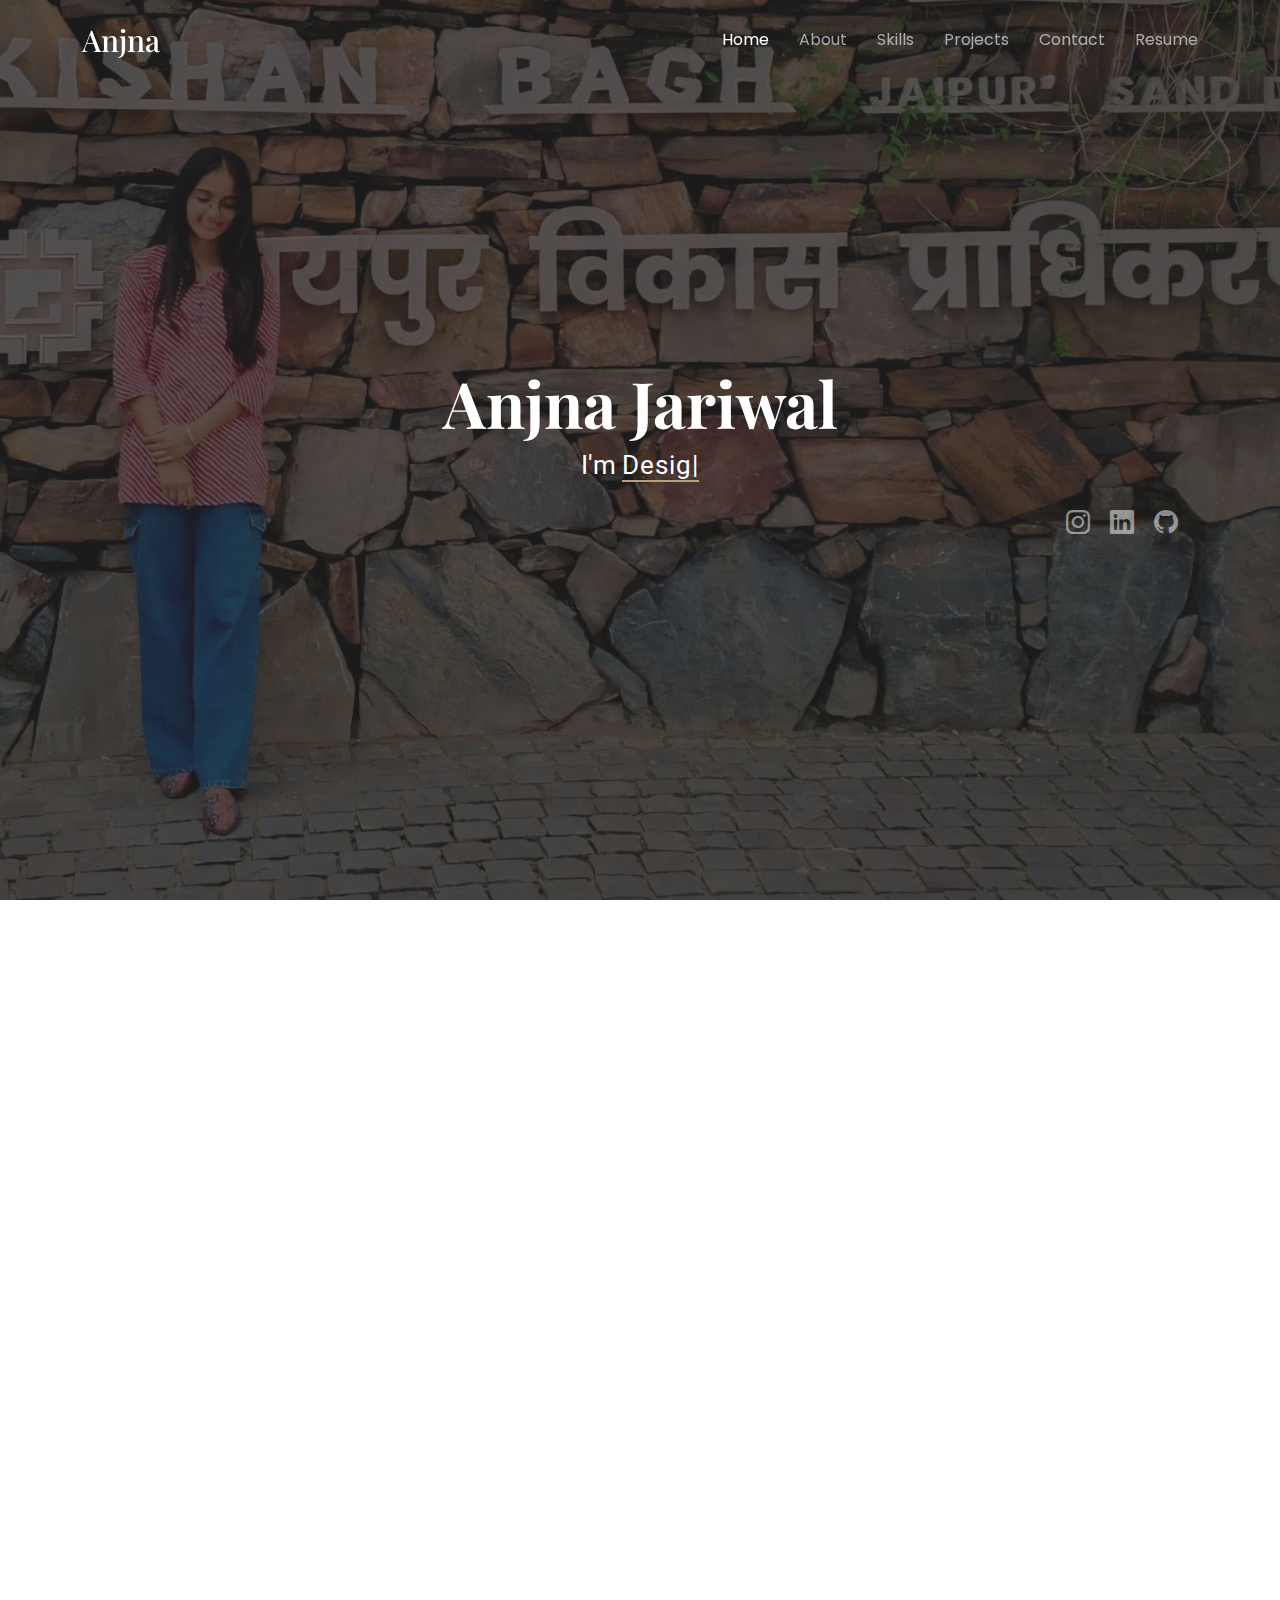
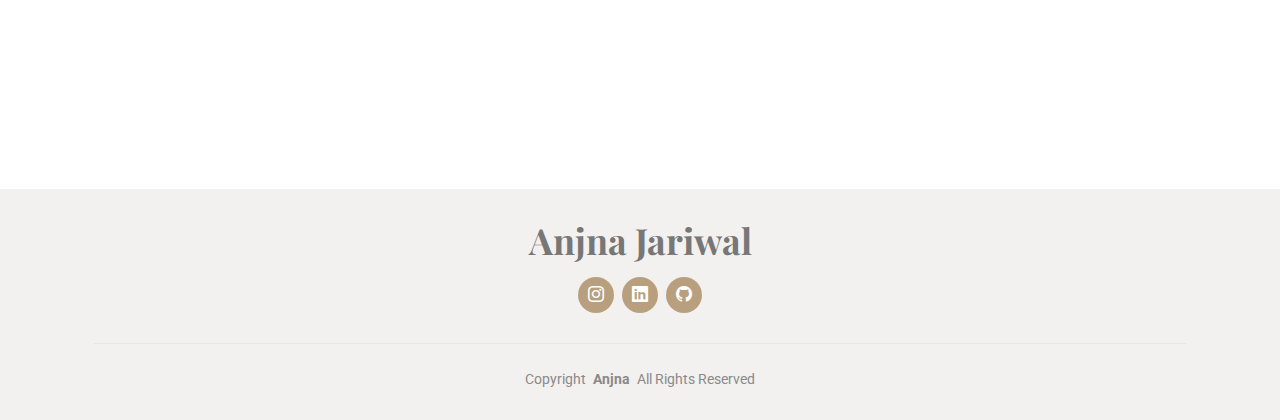
<file: index.html>
<!DOCTYPE html>
<html lang="en">

  <head>
    <meta charset="utf-8">
    <meta content="width=device-width, initial-scale=1.0" name="viewport">
    <title>Portfolio - Anjna</title>
    <meta name="description" content>
    <meta name="keywords" content>

    <!-- Favicons -->
    <link href="assets/img/logo.jpg" rel="icon">
    <link href="assets/img/logo.jpg" rel="apple-touch-icon">

    <!-- Fonts -->
    <link href="https://fonts.googleapis.com" rel="preconnect">
    <link href="https://fonts.gstatic.com" rel="preconnect" crossorigin>
    <link
      href="https://fonts.googleapis.com/css2?family=Roboto:ital,wght@0,100;0,300;0,400;0,500;0,700;0,900;1,100;1,300;1,400;1,500;1,700;1,900&family=Poppins:ital,wght@0,100;0,200;0,300;0,400;0,500;0,600;0,700;0,800;0,900;1,100;1,200;1,300;1,400;1,500;1,600;1,700;1,800;1,900&family=Playfair+Display:ital,wght@0,400;0,500;0,600;0,700;0,800;0,900;1,400;1,500;1,600;1,700;1,800;1,900&display=swap"
      rel="stylesheet">

    <!-- Vendor CSS Files -->
    <link href="assets/vendor/bootstrap/css/bootstrap.min.css" rel="stylesheet">
    <link href="assets/vendor/bootstrap-icons/bootstrap-icons.css"
      rel="stylesheet">
    <link href="assets/vendor/aos/aos.css" rel="stylesheet">
    <link href="assets/vendor/swiper/swiper-bundle.min.css" rel="stylesheet">
    <link href="assets/vendor/glightbox/css/glightbox.min.css" rel="stylesheet">

    <link rel="stylesheet"
      href="https://cdnjs.cloudflare.com/ajax/libs/font-awesome/6.0.0-beta3/css/all.min.css">

    <!-- Main CSS File -->
    <link href="assets/css/main.css" rel="stylesheet">

    <style>
.portfolio-cards {
  display: flex;
  flex-wrap: wrap;
  gap: 20px;
  justify-content: center;
}

.card {
  position: relative;
  width: 300px;
  height: 200px;
  overflow: hidden;
  border-radius: 10px;
  perspective: 1000px;
}

/* Card Inner Container */
.card-inner {
  position: absolute;
  width: 100%;
  height: 100%;
  transition: transform 0.6s, box-shadow 0.6s;
  transform-style: preserve-3d;
}

/* Flip with 3D Perspective */
.card:hover .card-inner {
  transform: rotateY(180deg);
}

/* Card Image */
.card img {
  width: 100%;
  height: 100%;
  object-fit: cover;
  transition: opacity 0.3s;
}

/* Card Content */
.card-content {
  position: absolute;
  top: 0;
  left: 0;
  right: 0;
  bottom: 0;
  padding: 15px;
  background: rgba(255, 255, 255, 0.9);
  display: flex;
  flex-direction: column;
  justify-content: center;
  align-items: center;
  transition: opacity 0.3s, transform 0.3s;
  z-index: 1;
  transform: translateY(0);
}

/* Overlay Effect */
.card-overlay {
  position: absolute;
  top: 0;
  left: 0;
  right: 0;
  bottom: 0;
  background: rgba(0, 0, 0, 0.6);
  color: #fff;
  display: flex;
  flex-direction: column;
  justify-content: center;
  align-items: center;
  opacity: 0;
  transition: opacity 0.3s, transform 0.3s;
  padding: 20px;
  text-align: center;
  transform: scale(0.9);
}

/* Hover Effects */
.card:hover .card-content {
  opacity: 0;
  transform: translateY(-20px);
}

.card:hover .card-overlay {
  opacity: 1;
  transform: scale(1);
}

/* Card Expand Effect */
.card-inner {
  transition: transform 0.6s, box-shadow 0.6s;
}

.card:hover .card-inner {
  transform: scale(1.05);
}

/* Animated Border on Hover */
.card {
  border: 2px solid transparent;
  transition: border-color 0.3s;
}

.card:hover {
  border-color: #3498db;
}

/* Overlay with Icon Animation */
.card-overlay {
  background: linear-gradient(45deg, rgba(0, 0, 0, 0.4), rgba(0, 0, 0, 0.7));
}

.card-overlay i {
  font-size: 2rem;
  margin-bottom: 10px;
  transition: transform 0.3s;
}

.card-overlay i:hover {
  transform: rotate(360deg);
}
.portfolio-content {
  position: relative;
}

.portfolio-img img {
  width: 100%;
  display: block;
}

.portfolio-name {
  text-align: center;
  padding: 10px;
  background-color: #f8f9fa; /* Adjust background color as needed */
  transition: opacity 0.3s ease;
}

.portfolio-content:hover .portfolio-name {
  opacity: 0;
}

.portfolio-info {
  padding: 10px;
  background-color: #ffffff; /* Adjust background color as needed */
}

#hero .container {
  text-align: center;
  /* margin-top: 50px; */
}

#hero .social-links {
  display: flex;
  justify-content: flex-end;
  text-align: center;
}
#hero {
  background: url('assets/img/bg-main4.jpg') no-repeat center center;
  background-size: cover;
  height: 100vh;
  display: flex;
  align-items: center;
}

/* Media query for mobile devices */
@media (max-width: 768px) {
  #hero {
    background: url('assets/img/bg-main6.jpg') no-repeat center center;
    background-size: cover;
    height: auto; /* Adjust height on mobile */
    background-attachment: scroll; /* Avoid fixed background on mobile */
  }

  #hero .container {
    padding: 20px;
    /* margin-top: 200px; */
  }
}


    </style>
  </head>

  <body class="index-page">

    <header id="header" class="header d-flex align-items-center fixed-top">
      <div
        class="container-fluid container-xl position-relative d-flex align-items-center justify-content-between">

        <a href="index.html" class="logo d-flex align-items-center">
          <!-- Uncomment the line below if you also wish to use an image logo -->
          <!-- <img src="assets/img/logo.png" alt=""> -->
          <h1 class="sitename">Anjna</h1>
        </a>

        <nav id="navmenu" class="navmenu">
          <ul>
            <li><a href="#hero" class="active">Home</a></li>
            <li><a href="#about">About</a></li>
            <li><a href="#services">Skills</a></li>
            <li><a href="#portfolio">Projects</a></li>
            <!-- <li class="dropdown"><a href="#"><span>Dropdown</span> <i class="bi bi-chevron-down toggle-dropdown"></i></a>
            <ul>
              <li><a href="#">Dropdown 1</a></li>
              <li class="dropdown"><a href="#"><span>Deep Dropdown</span> <i class="bi bi-chevron-down toggle-dropdown"></i></a>
                <ul>
                  <li><a href="#">Deep Dropdown 1</a></li>
                  <li><a href="#">Deep Dropdown 2</a></li>
                  <li><a href="#">Deep Dropdown 3</a></li>
                  <li><a href="#">Deep Dropdown 4</a></li>
                  <li><a href="#">Deep Dropdown 5</a></li>
                </ul>
              </li>
              <li><a href="#">Dropdown 2</a></li>
              <li><a href="#">Dropdown 3</a></li>
              <li><a href="#">Dropdown 4</a></li>
            </ul>
          </li> -->
            <li><a href="#contact">Contact</a></li>
            <li><a href="resume.html">Resume</a></li>
          </ul>
          <i class="mobile-nav-toggle d-xl-none bi bi-list"></i>
        </nav>

      </div>
    </header>

    <main class="main">

      <!-- Hero Section -->
      <section id="hero" class="hero section dark-background">
        <!-- <img src="assets/img/bg-main4.jpg" alt="Background Image" class="hero-bg"> -->
      
        <div class="container" data-aos="fade-up" data-aos-delay="100">
          <h2>Anjna Jariwal<br></h2>
          <p>I'm <span class="typed" data-typed-items="Designer, Developer">Decoder</span></p>
          <div class="social-links">
            <a href="https://www.instagram.com/anjnajariwal/"><i class="bi bi-instagram"></i></a>
            <a href="https://www.linkedin.com/in/anjna-jariwal-a82478226/"><i class="bi bi-linkedin"></i></a>
            <a href="https://github.com/Anjna02"><i class="bi bi-github"></i></a>
          </div>
        </div>
      </section>
      
      

      <!-- About Section -->
      <section id="about" class="about section">

        <!-- Section Title -->
        <div class="container section-title" data-aos="fade-up">
          <h2>About</h2>

        </div><!-- End Section Title -->

        <div class="container" data-aos="fade-up" data-aos-delay="100">

          <div class="row gy-4 justify-content-between">
            <div class="col-lg-4 profile-img align-self-start">
              <img src="assets/img/profile-main.jpg" class="img-fluid" alt>
            </div>
            <div class="col-lg-7 content">
              <h3>I'm proficient in Java, C++, React.js, PHP & SQL
              </h3>
              <br>
              <h4>
                Eager to contribute my skills and learn from experienced
                professionals in the field. Let's connect and explore
                opportunities to collaborate and grow together.
              </h4>
              <br>
              <h5>“In the World of Technology, Continuous Learning is the Key to
                Unlocking New Possibilities.”</h5>
            </div>
          </div>

        </div>

      </section><!-- /About Section -->

      <!-- Services Section -->
      <section id="services" class="services section">

        <!-- Section Title -->
        <div class="container section-title" data-aos="fade-up">
          <h2>Skills</h2>
          <p>Development Toolkit</p>
        </div><!-- End Section Title -->

        <div class="container">

          <div class="row gy-4">

            <div
              class="col-lg-4 col-md-6 service-item d-flex align-items-center"
              data-aos="fade-up" data-aos-delay="100">
              <div class="icon flex-shrink-0">
                <i class="fab fa-java"></i>
              </div>
              <div>
                <h4 class="title">Java</h4>
              </div>
            </div>
            <!-- End Service Item -->

            <div
              class="col-lg-4 col-md-6 service-item d-flex align-items-center"
              data-aos="fade-up" data-aos-delay="200">
              <div class="icon flex-shrink-0">
                <i class="fab fa-cuttlefish"></i> <!-- Represents C++ -->
              </div>
              <div>
                <h4 class="title">C++</h4>
              </div>
            </div>
            <!-- End Service Item -->

            <div
              class="col-lg-4 col-md-6 service-item d-flex align-items-center"
              data-aos="fade-up" data-aos-delay="300">
              <div class="icon flex-shrink-0">
                <i class="fab fa-js"></i>
              </div>
              <div>
                <h4 class="title">JavaScript</h4>
              </div>
            </div>
            <!-- End Service Item -->

            <div
              class="col-lg-4 col-md-6 service-item d-flex align-items-center"
              data-aos="fade-up" data-aos-delay="400">
              <div class="icon flex-shrink-0">
                <i class="fab fa-php"></i>
              </div>
              <div>
                <h4 class="title">PHP</h4>
              </div>
            </div>
            <!-- End Service Item -->

            <div
              class="col-lg-4 col-md-6 service-item d-flex align-items-center"
              data-aos="fade-up" data-aos-delay="500">
              <div class="icon flex-shrink-0">
                <i class="fas fa-database"></i>
              </div>
              <div>
                <h4 class="title">SQL</h4>
              </div>
            </div>

            <div
              class="col-lg-4 col-md-6 service-item d-flex align-items-center"
              data-aos="fade-up" data-aos-delay="500">
              <div class="icon flex-shrink-0">
                <i class="fab fa-react"></i>
              </div>
              <div>
                <h4 class="title">React Js</h4>
              </div>
            </div>

          </div>

        </section><!-- /Services Section -->

        <section id="portfolio" class="portfolio section">

          <!-- Section Title -->
          <div class="container section-title" data-aos="fade-up">
            <h2>Portfolio</h2>
            <p>Projects that Strengthened My Expertise in Modern
              Technologies</p>
          </div><!-- End Section Title -->

          <div class="container">

            <div class="isotope-layout" data-default-filter="*"
              data-layout="masonry" data-sort="original-order">

              <div class="row gy-4 isotope-container" data-aos="fade-up"
                data-aos-delay="200">

                <div
                  class="col-lg-4 col-md-6 portfolio-item isotope-item filter-product">
                  <div class="portfolio-content h-100">
                    <div class="portfolio-img">
                      <img src="assets/img/elms.png" class="img-fluid" alt>
                    </div>
                    <div class="portfolio-name">
                      <h4>Employee Management System</h4>
                    </div>
                    <div class="portfolio-info">
                      <p>A PHP-based application for managing employee records,
                        tracking leave, and evaluating performance.</p>
                      <a href="assets/img/elms.png" title="ELMS"
                        data-gallery="portfolio-gallery-product"
                        class="glightbox preview-link"><i
                          class="bi bi-zoom-in"></i></a>
                      <!-- <a href="portfolio-details.html" title="More Details" class="details-link"><i class="bi bi-link-45deg"></i></a> -->
                    </div>
                  </div>
                </div><!-- End Portfolio Item -->

                <div
                  class="col-lg-4 col-md-6 portfolio-item isotope-item filter-branding">
                  <div class="portfolio-content h-100">
                    <div class="portfolio-img">
                      <img src="assets/img/cgbook.png" class="img-fluid" alt>
                    </div>
                    <div class="portfolio-name">
                      <h4>CGBook</h4>
                    </div>
                    <div class="portfolio-info">
                      <p>A social media web application, allowing users to
                        create profiles, share posts, and connect with
                        friends.</p>
                      <a href="assets/img/cgbook.png" title="CGBook"
                        data-gallery="portfolio-gallery-branding"
                        class="glightbox preview-link"><i
                          class="bi bi-zoom-in"></i></a>
                      <!-- <a href="portfolio-details.html" title="More Details" class="details-link"><i class="bi bi-link-45deg"></i></a> -->
                    </div>
                  </div>
                </div><!-- End Portfolio Item -->

                <div
                  class="col-lg-4 col-md-6 portfolio-item isotope-item filter-books">
                  <div class="portfolio-content h-100">
                    <div class="portfolio-img">
                      <img src="assets/img/rns.png" class="img-fluid" alt>
                    </div>
                    <div class="portfolio-name">
                      <h4>Reservation Nexus System</h4>
                    </div>
                    <div class="portfolio-info">
                      <p>A platform for booking services like hotels and events.
                        Users can browse options, make reservations.</p>
                      <a href="assets/img/rns.png"
                        title="Reservation Nexus System"
                        data-gallery="portfolio-gallery-book"
                        class="glightbox preview-link"><i
                          class="bi bi-zoom-in"></i></a>
                      <!-- <a href="portfolio-details.html" title="More Details" class="details-link"><i class="bi bi-link-45deg"></i></a> -->
                    </div>
                  </div>
                </div><!-- End Portfolio Item -->

              </div><!-- End Portfolio Container -->

            </div>

          </div>

        </section><!-- /Portfolio Section -->

        <!-- Contact Section -->
        <section id="contact" class="contact section">

          <!-- Section Title -->
          <div class="container section-title" data-aos="fade-up">
            <h2>Contact</h2>
            <p>Let's Connect & Learn More</p>
          </div><!-- End Section Title -->

          <div class="container" data-aos="fade-up" data-aos-delay="100">

            <div class="info-wrap" data-aos="fade-up" data-aos-delay="200">
              <div class="row gy-5">

                <div class="col-lg-4">
                  <div class="info-item d-flex align-items-center">
                    <i class="bi bi-geo-alt flex-shrink-0"></i>
                    <div>
                      <h3>Address</h3>
                      <p>68/83, Sector 6, Pratap Nagar, Jaipur</p>
                    </div>
                  </div>
                </div><!-- End Info Item -->

                <div class="col-lg-4">
                  <div class="info-item d-flex align-items-center">
                    <i class="bi bi-telephone flex-shrink-0"></i>
                    <div>
                      <h3>Call<br></h3>
                      <p>+91 86908 77005</p>
                    </div>
                  </div>
                </div><!-- End Info Item -->

                <div class="col-lg-4">
                  <div class="info-item d-flex align-items-center">
                    <i class="bi bi-envelope flex-shrink-0"></i>
                    <div>
                      <h3>Email</h3>
                      <p>anjnajariwal02@gmail.com</p>
                    </div>
                  </div>
                </div><!-- End Info Item -->

              </div>
            </div>

            <form action="https://postmail.invotes.com/send" method="post"
              id="email_form"
              style="max-width: 600px; margin: 40px auto; padding: 30px; border-radius: 10px; background-color: #ffffff; box-shadow: 0 8px 20px rgba(0, 0, 0, 0.1); font-family: Arial, sans-serif;">
              <h2
                style="text-align: center; color: #333; margin-bottom: 25px; font-size: 24px; font-weight: bold; letter-spacing: 1px;">
                Get in Touch</h2>

              <input type="text" name="subject" placeholder="Name"
                style="width: 100%; padding: 15px; margin-bottom: 20px; border: 1px solid #ddd; border-radius: 6px; font-size: 16px; box-shadow: inset 0 2px 4px rgba(0, 0, 0, 0.05); transition: border-color 0.3s;" />

              <textarea name="text" placeholder="Your Message"
                style="width: 100%; padding: 15px; margin-bottom: 20px; border: 1px solid #ddd; border-radius: 6px; font-size: 16px; box-shadow: inset 0 2px 4px rgba(0, 0, 0, 0.05); transition: border-color 0.3s; height: 120px;"></textarea>

              <input type="hidden" name="access_token"
                value="7n75nxg8oi1kp8pf3bsj1l99" />
              <input type="hidden" name="success_url"
                value=".?message=Email+Successfully+Sent%21&isError=0" />
              <input type="hidden" name="error_url"
                value=".?message=Email+could+not+be+sent.&isError=1" />

              <input type="text" name="reply_to" placeholder="Your Email"
                style="width: 100%; padding: 15px; margin-bottom: 20px; border: 1px solid #ddd; border-radius: 6px; font-size: 16px; box-shadow: inset 0 2px 4px rgba(0, 0, 0, 0.05); transition: border-color 0.3s;" />

              <input type="text" name="extra_phone_number"
                placeholder="Phone Number"
                style="width: 100%; padding: 15px; margin-bottom: 20px; border: 1px solid #ddd; border-radius: 6px; font-size: 16px; box-shadow: inset 0 2px 4px rgba(0, 0, 0, 0.05); transition: border-color 0.3s;" />

              <input type="hidden" name="sms_format" value="true" />

              <input id="submit_form" type="submit" value="Send Message"
                style="width: 100%; padding: 15px; background-color: #C1AC8F; border: none; border-radius: 6px; color: white; font-size: 18px; font-weight: bold; cursor: pointer; transition: background-color 0.3s;" />

            </form>

            <script>
          var submitButton = document.getElementById("submit_form");
          var form = document.getElementById("email_form");
          form.addEventListener("submit", function (e) {
            setTimeout(function () {
              submitButton.value = "Sending...";
              submitButton.disabled = true;
            }, 1);
          });
        </script>

          </div>

        </section><!-- /Contact Section -->

      </main>

      <footer id="footer" class="footer light-background">
        <div class="container">
          <h3 class="sitename">Anjna Jariwal</h3>
          <div class="social-links d-flex justify-content-center">
            <a href="#"><i class="bi bi-instagram"></i></a>
            <a href="https://www.linkedin.com/in/anjna-jariwal-a82478226/"><i
                class="bi bi-linkedin"></i></a>
            <a href="https://github.com/Anjna02"><i
                class="bi bi-github"></i></a>
          </div>
          <div class="container">
            <div class="copyright">
              <span>Copyright</span> <strong
                class="px-1 sitename">Anjna</strong>
              <span>All Rights Reserved</span>
            </div>
          </div>
        </div>
      </footer>

      <!-- Scroll Top -->
      <a href="#" id="scroll-top"
        class="scroll-top d-flex align-items-center justify-content-center"><i
          class="bi bi-arrow-up-short"></i></a>

      <!-- Preloader -->
      <div id="preloader"></div>

      <!-- Vendor JS Files -->
      <script src="assets/vendor/bootstrap/js/bootstrap.bundle.min.js"></script>
      <script src="assets/vendor/php-email-form/validate.js"></script>
      <script src="assets/vendor/aos/aos.js"></script>
      <script src="assets/vendor/typed.js/typed.umd.js"></script>
      <script src="assets/vendor/swiper/swiper-bundle.min.js"></script>
      <script src="assets/vendor/glightbox/js/glightbox.min.js"></script>
      <script
        src="assets/vendor/imagesloaded/imagesloaded.pkgd.min.js"></script>
      <script src="assets/vendor/isotope-layout/isotope.pkgd.min.js"></script>

      <!-- Main JS File -->
      <script src="assets/js/main.js"></script>

    </body>

  </html>
</file>
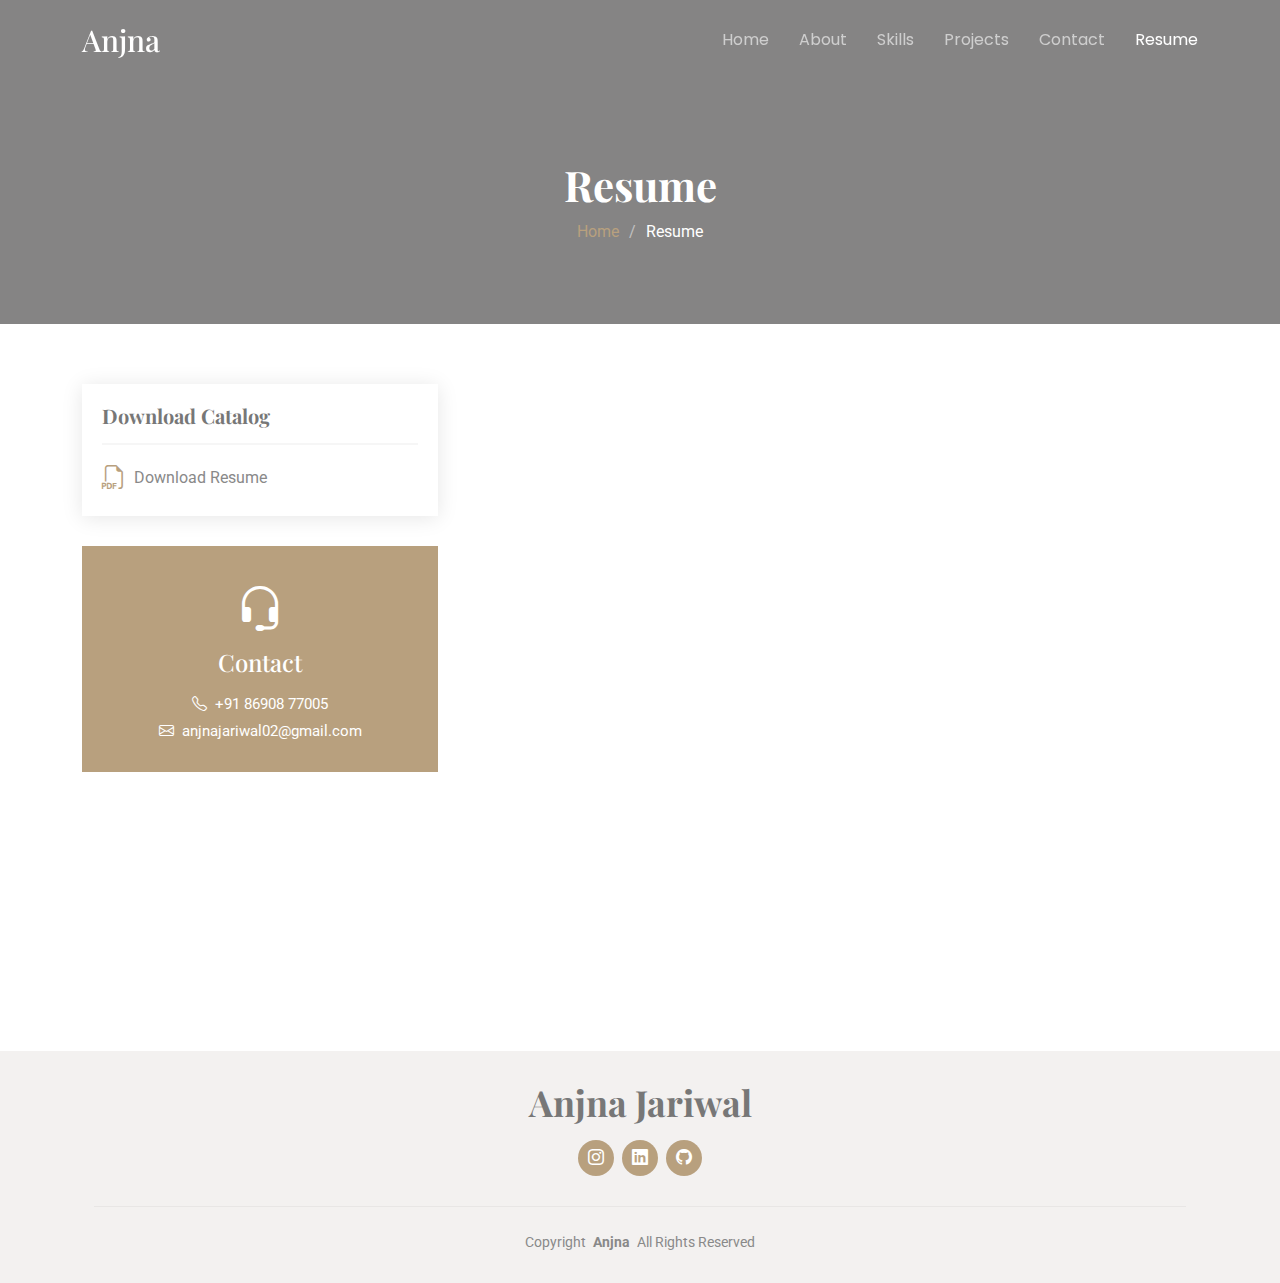
<file: resume.html>
<!DOCTYPE html>
<html lang="en">

<head>
  <meta charset="utf-8">
  <meta content="width=device-width, initial-scale=1.0" name="viewport">
  <title>Portfolio - Anjna</title>
  <meta name="description" content="">
  <meta name="keywords" content="">

  <!-- Favicons -->
  <link href="assets/img/logo.jpg" rel="icon">
    <link href="assets/img/logo.jpg" rel="apple-touch-icon">

  <!-- Fonts -->
  <link href="https://fonts.googleapis.com" rel="preconnect">
  <link href="https://fonts.gstatic.com" rel="preconnect" crossorigin>
  <link href="https://fonts.googleapis.com/css2?family=Roboto:ital,wght@0,100;0,300;0,400;0,500;0,700;0,900;1,100;1,300;1,400;1,500;1,700;1,900&family=Poppins:ital,wght@0,100;0,200;0,300;0,400;0,500;0,600;0,700;0,800;0,900;1,100;1,200;1,300;1,400;1,500;1,600;1,700;1,800;1,900&family=Playfair+Display:ital,wght@0,400;0,500;0,600;0,700;0,800;0,900;1,400;1,500;1,600;1,700;1,800;1,900&display=swap" rel="stylesheet">

  <!-- Vendor CSS Files -->
  <link href="assets/vendor/bootstrap/css/bootstrap.min.css" rel="stylesheet">
  <link href="assets/vendor/bootstrap-icons/bootstrap-icons.css" rel="stylesheet">
  <link href="assets/vendor/aos/aos.css" rel="stylesheet">
  <link href="assets/vendor/swiper/swiper-bundle.min.css" rel="stylesheet">
  <link href="assets/vendor/glightbox/css/glightbox.min.css" rel="stylesheet">

  <!-- Main CSS File -->
  <link href="assets/css/main.css" rel="stylesheet">

</head>

<body class="service-details-page">

  <header id="header" class="header d-flex align-items-center fixed-top">
    <div class="container-fluid container-xl position-relative d-flex align-items-center justify-content-between">

      <a href="index.html" class="logo d-flex align-items-center">
        <!-- Uncomment the line below if you also wish to use an image logo -->
        <!-- <img src="assets/img/logo.png" alt=""> -->
        <h1 class="sitename">Anjna</h1>
      </a>

      <nav id="navmenu" class="navmenu">
        <ul>
          <li><a href="index.html">Home</a></li>
          <li><a href="index.html#about">About</a></li>
          <li><a href="index.html#services">Skills</a></li>
          <li><a href="index.html#portfolio">Projects</a></li>
          <!-- <li class="dropdown"><a href="#"><span>Dropdown</span> <i class="bi bi-chevron-down toggle-dropdown"></i></a>
            <ul>
              <li><a href="#">Dropdown 1</a></li>
              <li class="dropdown"><a href="#"><span>Deep Dropdown</span> <i class="bi bi-chevron-down toggle-dropdown"></i></a>
                <ul>
                  <li><a href="#">Deep Dropdown 1</a></li>
                  <li><a href="#">Deep Dropdown 2</a></li>
                  <li><a href="#">Deep Dropdown 3</a></li>
                  <li><a href="#">Deep Dropdown 4</a></li>
                  <li><a href="#">Deep Dropdown 5</a></li>
                </ul>
              </li>
              <li><a href="#">Dropdown 2</a></li>
              <li><a href="#">Dropdown 3</a></li>
              <li><a href="#">Dropdown 4</a></li>
            </ul>
          </li> -->
          <li><a href="index.html#contact">Contact</a></li>
          <li><a href="#" class="active">Resume</a></li>
        </ul>
        <i class="mobile-nav-toggle d-xl-none bi bi-list"></i>
      </nav>

    </div>
  </header>

  <main class="main">

    <!-- Page Title -->
    <div class="page-title dark-background">
      <div class="container position-relative">
        <h1>Resume</h1>
        <!-- <p>Esse dolorum voluptatum ullam est sint nemo et est ipsa porro placeat quibusdam quia assumenda numquam molestias.</p> -->
        <nav class="breadcrumbs">
          <ol>
            <li><a href="index.html">Home</a></li>
            <li class="current">Resume</li>
          </ol>
        </nav>
      </div>
    </div><!-- End Page Title -->

    <!-- Service Details Section -->
    <section id="service-details" class="service-details section">

      <div class="container">
        <div class="row gy-5">
            <div class="col-lg-4" data-aos="fade-up" data-aos-delay="100">
                <div class="service-box">
                    <h4>Download Catalog</h4>
                    <div class="download-catalog">
                        <a href="Anjna_Jariwal.pdf" download><i class="bi bi-filetype-pdf"></i><span>Download Resume</span></a>
                        <!-- <a href="#"><i class="bi bi-file-earmark-word"></i><span>Catalog DOC</span></a> -->
                    </div>
                </div><!-- End Services List -->
    
                <div class="help-box d-flex flex-column justify-content-center align-items-center">
                    <i class="bi bi-headset help-icon"></i>
                    <h4>Contact</h4>
                    <p class="d-flex align-items-center mt-2 mb-0"><i class="bi bi-telephone me-2"></i> <span>+91 86908 77005</span></p>
                    <p class="d-flex align-items-center mt-1 mb-0"><i class="bi bi-envelope me-2"></i> <a href="mailto:anjnajariwal02@gmail.com">anjnajariwal02@gmail.com</a></p>
                </div>
            </div>
    
            <div class="col-lg-8 ps-lg-5" data-aos="fade-up" data-aos-delay="200">
                <!-- Here to show the PDF Paawan_Resume.pdf -->
                <iframe src="Anjna_Jariwal.pdf" style="width:100%; height:600px;" frameborder="0"></iframe>
            </div>
        </div>
    </div>
    

    </section><!-- /Service Details Section -->

  </main>

  <footer id="footer" class="footer light-background">
    <div class="container">
      <h3 class="sitename">Anjna Jariwal</h3>
      <div class="social-links d-flex justify-content-center">
        <a href="#"><i class="bi bi-instagram"></i></a>
        <a href="https://www.linkedin.com/in/anjna-jariwal-a82478226/"><i class="bi bi-linkedin"></i></a>
        <a href="https://github.com/Anjna02"><i class="bi bi-github"></i></a>
      </div>
      <div class="container">
        <div class="copyright">
          <span>Copyright</span> <strong class="px-1 sitename">Anjna</strong>
          <span>All Rights Reserved</span>
        </div>
      </div>
    </div>
  </footer>

  <!-- Scroll Top -->
  <a href="#" id="scroll-top" class="scroll-top d-flex align-items-center justify-content-center"><i class="bi bi-arrow-up-short"></i></a>

  <!-- Preloader -->
  <div id="preloader"></div>

  <!-- Vendor JS Files -->
  <script src="assets/vendor/bootstrap/js/bootstrap.bundle.min.js"></script>
  <script src="assets/vendor/php-email-form/validate.js"></script>
  <script src="assets/vendor/aos/aos.js"></script>
  <script src="assets/vendor/typed.js/typed.umd.js"></script>
  <script src="assets/vendor/swiper/swiper-bundle.min.js"></script>
  <script src="assets/vendor/glightbox/js/glightbox.min.js"></script>
  <script src="assets/vendor/imagesloaded/imagesloaded.pkgd.min.js"></script>
  <script src="assets/vendor/isotope-layout/isotope.pkgd.min.js"></script>

  <!-- Main JS File -->
  <script src="assets/js/main.js"></script>

</body>

</html>
</file>
<file: assets/css/main.css>
:root {
  --default-font: "Roboto",  system-ui, -apple-system, "Segoe UI", Roboto, "Helvetica Neue", Arial, "Noto Sans", "Liberation Sans", sans-serif, "Apple Color Emoji", "Segoe UI Emoji", "Segoe UI Symbol", "Noto Color Emoji";
  --heading-font: "Playfair Display",  sans-serif;
  --nav-font: "Poppins",  sans-serif;
}
:root { 
  --background-color: #ffffff; 
  --default-color: #898989;
  --heading-color: #777777; 
  --accent-color: #b8a07e;
  --surface-color: #ffffff;
  --contrast-color: #ffffff;
}

:root {
  --nav-color: rgba(255, 255, 255, 0.6); 
  --nav-hover-color: #ffffff; 
  --nav-mobile-background-color: #ffffff;
  --nav-dropdown-background-color: #ffffff;
  --nav-dropdown-color: #898989; 
  --nav-dropdown-hover-color: #b8a07e; 
}


.light-background {
  --background-color: #f3f1f0;
  --surface-color: #ffffff;
}

.dark-background {
  --background-color: #858484;
  --default-color: #ffffff;
  --heading-color: #ffffff;
  --surface-color: #9e9e9e;
  --contrast-color: #ffffff;
}

/* Smooth scroll */
:root {
  scroll-behavior: smooth;
}

/*--------------------------------------------------------------
# General Styling & Shared Classes
--------------------------------------------------------------*/
body {
  color: var(--default-color);
  background-color: var(--background-color);
  font-family: var(--default-font);
}

a {
  color: var(--accent-color);
  text-decoration: none;
  transition: 0.3s;
}

a:hover {
  color: color-mix(in srgb, var(--accent-color), transparent 25%);
  text-decoration: none;
}

h1,
h2,
h3,
h4,
h5,
h6 {
  color: var(--heading-color);
  font-family: var(--heading-font);
}

/* PHP Email Form Messages
------------------------------*/
.php-email-form .error-message {
  display: none;
  background: #df1529;
  color: #ffffff;
  text-align: left;
  padding: 15px;
  margin-bottom: 24px;
  font-weight: 600;
}

.php-email-form .sent-message {
  display: none;
  color: #ffffff;
  background: #059652;
  text-align: center;
  padding: 15px;
  margin-bottom: 24px;
  font-weight: 600;
}

.php-email-form .loading {
  display: none;
  background: var(--surface-color);
  text-align: center;
  padding: 15px;
  margin-bottom: 24px;
}

.php-email-form .loading:before {
  content: "";
  display: inline-block;
  border-radius: 50%;
  width: 24px;
  height: 24px;
  margin: 0 10px -6px 0;
  border: 3px solid var(--accent-color);
  border-top-color: var(--surface-color);
  animation: php-email-form-loading 1s linear infinite;
}

@keyframes php-email-form-loading {
  0% {
    transform: rotate(0deg);
  }

  100% {
    transform: rotate(360deg);
  }
}

/*--------------------------------------------------------------
# Global Header
--------------------------------------------------------------*/
.header {
  --background-color: rgba(0, 0, 0, 0);
  --default-color: #ffffff;
  --heading-color: #ffffff;
  color: var(--default-color);
  background-color: var(--background-color);
  padding: 10px 0;
  transition: all 0.5s;
  z-index: 997;
}

.header .logo {
  line-height: 1;
}

.header .logo img {
  max-height: 32px;
  margin-right: 8px;
}

.header .logo h1 {
  font-size: 30px;
  margin: 0;
  font-weight: 4700;
  color: var(--heading-color);
}

.scrolled .header {
  box-shadow: 0px 0 18px rgba(0, 0, 0, 0.1);
}

/* Global Header on Scroll
------------------------------*/
.scrolled .header {
  --background-color: rgba(82, 78, 68, 0.8);
}

/*--------------------------------------------------------------
# Navigation Menu
--------------------------------------------------------------*/
/* Navmenu - Desktop */
@media (min-width: 1200px) {
  .navmenu {
    padding: 0;
  }

  .navmenu ul {
    margin: 0;
    padding: 0;
    display: flex;
    list-style: none;
    align-items: center;
  }

  .navmenu li {
    position: relative;
  }

  .navmenu a,
  .navmenu a:focus {
    color: var(--nav-color);
    padding: 18px 15px;
    font-size: 16px;
    font-family: var(--nav-font);
    font-weight: 400;
    display: flex;
    align-items: center;
    justify-content: space-between;
    white-space: nowrap;
    transition: 0.3s;
  }

  .navmenu a i,
  .navmenu a:focus i {
    font-size: 12px;
    line-height: 0;
    margin-left: 5px;
    transition: 0.3s;
  }

  .navmenu li:last-child a {
    padding-right: 0;
  }

  .navmenu li:hover>a,
  .navmenu .active,
  .navmenu .active:focus {
    color: var(--nav-hover-color);
  }

  .navmenu .dropdown ul {
    margin: 0;
    padding: 10px 0;
    background: var(--nav-dropdown-background-color);
    display: block;
    position: absolute;
    visibility: hidden;
    left: 14px;
    top: 130%;
    opacity: 0;
    transition: 0.3s;
    border-radius: 4px;
    z-index: 99;
    box-shadow: 0px 0px 30px rgba(0, 0, 0, 0.1);
  }

  .navmenu .dropdown ul li {
    min-width: 200px;
  }

  .navmenu .dropdown ul a {
    padding: 10px 20px;
    font-size: 15px;
    text-transform: none;
    color: var(--nav-dropdown-color);
  }

  .navmenu .dropdown ul a i {
    font-size: 12px;
  }

  .navmenu .dropdown ul a:hover,
  .navmenu .dropdown ul .active:hover,
  .navmenu .dropdown ul li:hover>a {
    color: var(--nav-dropdown-hover-color);
  }

  .navmenu .dropdown:hover>ul {
    opacity: 1;
    top: 100%;
    visibility: visible;
  }

  .navmenu .dropdown .dropdown ul {
    top: 0;
    left: -90%;
    visibility: hidden;
  }

  .navmenu .dropdown .dropdown:hover>ul {
    opacity: 1;
    top: 0;
    left: -100%;
    visibility: visible;
  }
}

/* Navmenu - Mobile */
@media (max-width: 1199px) {
  .mobile-nav-toggle {
    color: var(--nav-color);
    font-size: 28px;
    line-height: 0;
    margin-right: 10px;
    cursor: pointer;
    transition: color 0.3s;
  }

  .navmenu {
    padding: 0;
    z-index: 9997;
  }

  .navmenu ul {
    display: none;
    list-style: none;
    position: absolute;
    inset: 60px 20px 20px 20px;
    padding: 10px 0;
    margin: 0;
    border-radius: 6px;
    background-color: var(--nav-mobile-background-color);
    overflow-y: auto;
    transition: 0.3s;
    z-index: 9998;
    box-shadow: 0px 0px 30px rgba(0, 0, 0, 0.1);
  }

  .navmenu a,
  .navmenu a:focus {
    color: var(--nav-dropdown-color);
    padding: 10px 20px;
    font-family: var(--nav-font);
    font-size: 17px;
    font-weight: 500;
    display: flex;
    align-items: center;
    justify-content: space-between;
    white-space: nowrap;
    transition: 0.3s;
  }

  .navmenu a i,
  .navmenu a:focus i {
    font-size: 12px;
    line-height: 0;
    margin-left: 5px;
    width: 30px;
    height: 30px;
    display: flex;
    align-items: center;
    justify-content: center;
    border-radius: 50%;
    transition: 0.3s;
    background-color: color-mix(in srgb, var(--accent-color), transparent 90%);
  }

  .navmenu a i:hover,
  .navmenu a:focus i:hover {
    background-color: var(--accent-color);
    color: var(--contrast-color);
  }

  .navmenu a:hover,
  .navmenu .active,
  .navmenu .active:focus {
    color: var(--nav-dropdown-hover-color);
  }

  .navmenu .active i,
  .navmenu .active:focus i {
    background-color: var(--accent-color);
    color: var(--contrast-color);
    transform: rotate(180deg);
  }

  .navmenu .dropdown ul {
    position: static;
    display: none;
    z-index: 99;
    padding: 10px 0;
    margin: 10px 20px;
    background-color: var(--nav-dropdown-background-color);
    border: 1px solid color-mix(in srgb, var(--default-color), transparent 90%);
    box-shadow: none;
    transition: all 0.5s ease-in-out;
  }

  .navmenu .dropdown ul ul {
    background-color: rgba(33, 37, 41, 0.1);
  }

  .navmenu .dropdown>.dropdown-active {
    display: block;
    background-color: rgba(33, 37, 41, 0.03);
  }

  .mobile-nav-active {
    overflow: hidden;
  }

  .mobile-nav-active .mobile-nav-toggle {
    color: #fff;
    position: absolute;
    font-size: 32px;
    top: 15px;
    right: 15px;
    margin-right: 0;
    z-index: 9999;
  }

  .mobile-nav-active .navmenu {
    position: fixed;
    overflow: hidden;
    inset: 0;
    background: rgba(33, 37, 41, 0.8);
    transition: 0.3s;
  }

  .mobile-nav-active .navmenu>ul {
    display: block;
  }
}

/*--------------------------------------------------------------
# Global Footer
--------------------------------------------------------------*/
.footer {
  color: var(--default-color);
  background-color: var(--background-color);
  font-size: 14px;
  text-align: center;
  padding: 30px 0;
  position: relative;
}

.footer h3 {
  font-size: 36px;
  font-weight: 700;
  position: relative;
  padding: 0;
  margin: 0 0 15px 0;
}

.footer p {
  font-size: 15;
  font-style: italic;
  padding: 0;
  margin: 0 0 30px 0;
}

.footer .social-links {
  margin: 0 0 30px 0;
}

.footer .social-links a {
  font-size: 16px;
  display: flex;
  align-items: center;
  justify-content: center;
  background: var(--accent-color);
  color: var(--contrast-color);
  line-height: 1;
  margin: 0 4px;
  border-radius: 50%;
  text-align: center;
  width: 36px;
  height: 36px;
  transition: 0.3s;
}

.footer .social-links a:hover {
  background: color-mix(in srgb, var(--accent-color), transparent 20%);
  text-decoration: none;
}

.footer .copyright {
  padding-top: 25px;
  border-top: 1px solid color-mix(in srgb, var(--default-color), transparent 90%);
}

.footer .credits {
  font-size: 13px;
  padding-top: 5px;
}

/*--------------------------------------------------------------
# Preloader
--------------------------------------------------------------*/
#preloader {
  position: fixed;
  inset: 0;
  z-index: 999999;
  overflow: hidden;
  background: var(--background-color);
  transition: all 0.6s ease-out;
}

#preloader:before {
  content: "";
  position: fixed;
  top: calc(50% - 30px);
  left: calc(50% - 30px);
  border: 6px solid #ffffff;
  border-color: var(--accent-color) transparent var(--accent-color) transparent;
  border-radius: 50%;
  width: 60px;
  height: 60px;
  animation: animate-preloader 1.5s linear infinite;
}

@keyframes animate-preloader {
  0% {
    transform: rotate(0deg);
  }

  100% {
    transform: rotate(360deg);
  }
}

/*--------------------------------------------------------------
# Scroll Top Button
--------------------------------------------------------------*/
.scroll-top {
  position: fixed;
  visibility: hidden;
  opacity: 0;
  right: 15px;
  bottom: 15px;
  z-index: 99999;
  background-color: var(--accent-color);
  width: 40px;
  height: 40px;
  border-radius: 4px;
  transition: all 0.4s;
}

.scroll-top i {
  font-size: 24px;
  color: var(--contrast-color);
  line-height: 0;
}

.scroll-top:hover {
  background-color: color-mix(in srgb, var(--accent-color), transparent 20%);
  color: var(--contrast-color);
}

.scroll-top.active {
  visibility: visible;
  opacity: 1;
}

/*--------------------------------------------------------------
# Disable aos animation delay on mobile devices
--------------------------------------------------------------*/
@media screen and (max-width: 768px) {
  [data-aos-delay] {
    transition-delay: 0 !important;
  }
}

/*--------------------------------------------------------------
# Global Page Titles & Breadcrumbs
--------------------------------------------------------------*/
.page-title {
  color: var(--default-color);
  background-color: var(--background-color);
  padding: 160px 0 80px 0;
  text-align: center;
  position: relative;
}

.page-title:before {
  content: "";
  background-color: color-mix(in srgb, var(--background-color), transparent 50%);
  position: absolute;
  inset: 0;
}

.page-title h1 {
  font-size: 42px;
  font-weight: 700;
  margin-bottom: 10px;
}

.page-title .breadcrumbs ol {
  display: flex;
  flex-wrap: wrap;
  list-style: none;
  justify-content: center;
  padding: 0;
  margin: 0;
  font-size: 16px;
  font-weight: 400;
}

.page-title .breadcrumbs ol li+li {
  padding-left: 10px;
}

.page-title .breadcrumbs ol li+li::before {
  content: "/";
  display: inline-block;
  padding-right: 10px;
  color: color-mix(in srgb, var(--default-color), transparent 50%);
}

/*--------------------------------------------------------------
# Global Sections
--------------------------------------------------------------*/
section,
.section {
  color: var(--default-color);
  background-color: var(--background-color);
  padding: 60px 0;
  scroll-margin-top: 80px;
  overflow: clip;
}

@media (max-width: 1199px) {

  section,
  .section {
    scroll-margin-top: 56px;
  }
}

/*--------------------------------------------------------------
# Global Section Titles
--------------------------------------------------------------*/
.section-title {
  text-align: center;
  padding-bottom: 60px;
  position: relative;
}

.section-title h2 {
  font-size: 32px;
  font-weight: 300;
  margin-bottom: 15px;
}

.section-title p {
  margin-bottom: 0;
}

/*--------------------------------------------------------------
# Hero Section
--------------------------------------------------------------*/
.hero {
  width: 100%;
  min-height: 100vh;
  position: relative;
  padding: 80px 0;
  display: flex;
  align-items: center;
  justify-content: center;
}

.hero img {
  position: absolute;
  inset: 0;
  display: block;
  width: 100%;
  height: 100%;
  object-fit: cover;
  z-index: 1;
}

.hero:before {
  content: "";
  background: color-mix(in srgb, var(--background-color), transparent 80%);
  position: absolute;
  inset: 0;
  z-index: 2;
}

.hero .container {
  position: relative;
  z-index: 3;
}

.hero h2 {
  margin: 0;
  font-size: 64px;
  font-weight: 700;
}

.hero p {
  margin: 5px 0 0 0;
  font-size: 26px;
}

.hero p span {
  letter-spacing: 1px;
  border-bottom: 2px solid var(--accent-color);
}

.hero .social-links {
  margin-top: 25px;
}

.hero .social-links a {
  font-size: 24px;
  display: inline-block;
  color: color-mix(in srgb, var(--default-color), transparent 50%);
  line-height: 1;
  margin-right: 20px;
  transition: 0.3s;
}

.hero .social-links a:hover {
  color: var(--accent-color);
}

@media (max-width: 768px) {
  .hero h2 {
    font-size: 32px;
  }

  .hero p {
    font-size: 20px;
  }
}

/*--------------------------------------------------------------
# About Section
--------------------------------------------------------------*/
.about .profile-img {
  border: 20px solid var(--accent-color);
  padding: 0;
}

.about .profile-img img {
  margin-top: -60px;
  margin-left: 40px;
  margin-bottom: 40px;
  position: relative;
  z-index: 1;
}

.about .content h3 {
  font-size: 1.75rem;
  font-weight: 700;
}

.about .content .fst-italic {
  color: color-mix(in srgb, var(--default-color), var(--contrast-color) 50%);
}

.about .content ul {
  list-style: none;
  padding: 0;
}

.about .content ul li {
  padding: 10px 0 0 0;
  display: flex;
}

.about .content ul i {
  color: var(--accent-color);
  margin-right: 0.5rem;
  line-height: 1.2;
  font-size: 1.25rem;
}

.about .content p:last-child {
  margin-bottom: 0;
}

/*--------------------------------------------------------------
# Services Section
--------------------------------------------------------------*/
.services .service-item {
  position: relative;
  height: 100%;
  margin-bottom: 30px;
}

.services .service-item .icon {
  margin-right: 20px;
}

.services .service-item .icon i {
  color: var(--accent-color);
  font-size: 40px;
  line-height: 0;
  transition: 0.3s;
}

.services .service-item:hover .icon i {
  color: var(--accent-color);
}

.services .service-item .title {
  color: var(--heading-color);
  font-weight: 700;
  margin-bottom: 10px;
  font-size: 20px;
  transition: 0.3s;
}

.services .service-item .description {
  font-size: 15px;
  color: color-mix(in srgb, var(--default-color), transparent 30%);
  margin-bottom: 10px;
}

.services .service-item .readmore {
  display: flex;
  align-items: center;
  color: color-mix(in srgb, var(--default-color), transparent 50%);
  transition: 0.3s;
  font-weight: 700;
  font-size: 14px;
}

.services .service-item .readmore i {
  margin-left: 8px;
}

.services .service-item:hover .title,
.services .service-item:hover .readmore,
.services .service-item:hover .icon i {
  color: var(--accent-color);
}

/*--------------------------------------------------------------
# Testimonials Section
--------------------------------------------------------------*/
.testimonials .section-header {
  margin-bottom: 40px;
}

.testimonials .testimonials-carousel,
.testimonials .testimonials-slider {
  overflow: hidden;
}

.testimonials .testimonial-item {
  text-align: center;
}

.testimonials .testimonial-item .testimonial-img {
  width: 120px;
  border-radius: 50%;
  border: 4px solid var(--background-color);
  margin: 0 auto;
}

.testimonials .testimonial-item h3 {
  font-size: 20px;
  font-weight: bold;
  margin: 10px 0 5px 0;
}

.testimonials .testimonial-item h4 {
  font-size: 14px;
  color: color-mix(in srgb, var(--default-color), transparent 40%);
  margin: 0 0 15px 0;
}

.testimonials .testimonial-item .stars {
  margin-bottom: 15px;
}

.testimonials .testimonial-item .stars i {
  color: #ffc107;
  margin: 0 1px;
}

.testimonials .testimonial-item .quote-icon-left,
.testimonials .testimonial-item .quote-icon-right {
  color: color-mix(in srgb, var(--accent-color), transparent 50%);
  font-size: 26px;
  line-height: 0;
}

.testimonials .testimonial-item .quote-icon-left {
  display: inline-block;
  left: -5px;
  position: relative;
}

.testimonials .testimonial-item .quote-icon-right {
  display: inline-block;
  right: -5px;
  position: relative;
  top: 10px;
  transform: scale(-1, -1);
}

.testimonials .testimonial-item p {
  font-style: italic;
  margin: 0 auto 15px auto;
}

.testimonials .swiper-wrapper {
  height: auto;
}

.testimonials .swiper-pagination {
  margin-top: 20px;
  position: relative;
}

.testimonials .swiper-pagination .swiper-pagination-bullet {
  width: 12px;
  height: 12px;
  opacity: 1;
  background-color: color-mix(in srgb, var(--default-color), transparent 85%);
}

.testimonials .swiper-pagination .swiper-pagination-bullet-active {
  background-color: var(--accent-color);
}

@media (min-width: 992px) {
  .testimonials .testimonial-item p {
    width: 80%;
  }
}

/*--------------------------------------------------------------
# Portfolio Section
--------------------------------------------------------------*/
.portfolio .portfolio-filters {
  padding: 0;
  margin: 0 auto 20px auto;
  list-style: none;
  text-align: center;
}

.portfolio .portfolio-filters li {
  cursor: pointer;
  display: inline-block;
  padding: 0;
  font-size: 18px;
  font-weight: 500;
  margin: 0 10px;
  line-height: 1;
  margin-bottom: 5px;
  transition: all 0.3s ease-in-out;
}

.portfolio .portfolio-filters li:hover,
.portfolio .portfolio-filters li.filter-active {
  color: var(--accent-color);
}

.portfolio .portfolio-filters li:first-child {
  margin-left: 0;
}

.portfolio .portfolio-filters li:last-child {
  margin-right: 0;
}

@media (max-width: 575px) {
  .portfolio .portfolio-filters li {
    font-size: 14px;
    margin: 0 5px;
  }
}

.portfolio .portfolio-content {
  position: relative;
  overflow: hidden;
}

.portfolio .portfolio-content img {
  transition: 0.3s;
}

.portfolio .portfolio-content .portfolio-info {
  opacity: 0;
  position: absolute;
  inset: 0;
  z-index: 3;
  transition: all ease-in-out 0.3s;
  background: rgba(0, 0, 0, 0.6);
  padding: 15px;
}

.portfolio .portfolio-content .portfolio-info h4 {
  font-size: 14px;
  padding: 5px 10px;
  font-weight: 400;
  color: #ffffff;
  display: inline-block;
  background-color: var(--accent-color);
}

.portfolio .portfolio-content .portfolio-info p {
  position: absolute;
  bottom: 10px;
  text-align: center;
  display: inline-block;
  left: 0;
  right: 0;
  font-size: 16px;
  font-weight: 600;
  color: rgba(255, 255, 255, 0.8);
}

.portfolio .portfolio-content .portfolio-info .preview-link,
.portfolio .portfolio-content .portfolio-info .details-link {
  position: absolute;
  left: calc(50% - 40px);
  font-size: 26px;
  top: calc(50% - 14px);
  color: #fff;
  transition: 0.3s;
  line-height: 1.2;
}

.portfolio .portfolio-content .portfolio-info .preview-link:hover,
.portfolio .portfolio-content .portfolio-info .details-link:hover {
  color: var(--accent-color);
}

.portfolio .portfolio-content .portfolio-info .details-link {
  left: 50%;
  font-size: 34px;
  line-height: 0;
}

.portfolio .portfolio-content:hover .portfolio-info {
  opacity: 1;
}

.portfolio .portfolio-content:hover img {
  transform: scale(1.1);
}

/*--------------------------------------------------------------
# Pricing Section
--------------------------------------------------------------*/
.pricing .pricing-item {
  background-color: color-mix(in srgb, var(--accent-color), transparent 96%);
  padding: 40px 40px;
  height: 100%;
  border-radius: 15px;
}

.pricing h3 {
  font-weight: 600;
  margin-bottom: 15px;
  font-size: 20px;
}

.pricing h4 {
  color: var(--accent-color);
  font-size: 48px;
  font-weight: 700;
  font-family: var(--heading-font);
  margin-bottom: 0;
}

.pricing h4 sup {
  font-size: 28px;
}

.pricing h4 span {
  color: color-mix(in srgb, var(--default-color), transparent 50%);
  font-size: 18px;
  font-weight: 500;
}

.pricing .description {
  font-size: 14px;
}

.pricing .cta-btn {
  border: 1px solid var(--default-color);
  color: var(--default-color);
  display: block;
  text-align: center;
  padding: 10px 35px;
  border-radius: 5px;
  font-size: 16px;
  font-weight: 500;
  font-family: var(--heading-font);
  transition: 0.3s;
  margin-top: 20px;
  margin-bottom: 6px;
}

.pricing .cta-btn:hover {
  background: var(--accent-color);
  color: var(--contrast-color);
  border-color: var(--accent-color);
}

.pricing ul {
  padding: 0;
  list-style: none;
  color: color-mix(in srgb, var(--default-color), transparent 30%);
  text-align: left;
  line-height: 20px;
}

.pricing ul li {
  padding: 10px 0;
  display: flex;
  align-items: center;
}

.pricing ul li:last-child {
  padding-bottom: 0;
}

.pricing ul i {
  color: #059652;
  font-size: 24px;
  padding-right: 3px;
}

.pricing ul .na {
  color: color-mix(in srgb, var(--default-color), transparent 60%);
}

.pricing ul .na i {
  color: color-mix(in srgb, var(--default-color), transparent 60%);
}

.pricing ul .na span {
  text-decoration: line-through;
}

.pricing .featured {
  position: relative;
}

.pricing .featured .popular {
  position: absolute;
  top: 15px;
  right: 15px;
  background-color: var(--accent-color);
  color: var(--contrast-color);
  padding: 4px 15px 6px 15px;
  margin: 0;
  border-radius: 5px;
  font-size: 14px;
  font-weight: 500;
}

.pricing .featured .cta-btn {
  background: var(--accent-color);
  color: var(--contrast-color);
  border-color: var(--accent-color);
}

@media (max-width: 992px) {
  .pricing .box {
    max-width: 60%;
    margin: 0 auto 30px auto;
  }
}

@media (max-width: 767px) {
  .pricing .box {
    max-width: 80%;
    margin: 0 auto 30px auto;
  }
}

@media (max-width: 420px) {
  .pricing .box {
    max-width: 100%;
    margin: 0 auto 30px auto;
  }
}

/*--------------------------------------------------------------
# Contact Section
--------------------------------------------------------------*/
.contact .info-wrap {
  background-color: var(--surface-color);
  box-shadow: 0px 0px 20px rgba(0, 0, 0, 0.1);
  padding: 30px;
  margin-bottom: 30px;
}

.contact .info-item i {
  font-size: 20px;
  color: var(--accent-color);
  width: 56px;
  height: 56px;
  display: flex;
  justify-content: center;
  align-items: center;
  transition: all 0.3s ease-in-out;
  border-radius: 50%;
  border: 1px solid color-mix(in srgb, var(--accent-color), transparent 40%);
  margin-right: 15px;
}

.contact .info-item h3 {
  font-size: 18px;
  font-weight: 700;
  margin: 0 0 2px 0;
}

.contact .info-item p {
  padding: 0;
  margin-bottom: 0;
  font-size: 14px;
}

.contact .info-item:hover i {
  background: var(--accent-color);
  color: var(--contrast-color);
}

.contact .php-email-form {
  background-color: var(--surface-color);
  box-shadow: 0px 0px 20px rgba(0, 0, 0, 0.1);
  padding: 30px;
}

@media (max-width: 575px) {
  .contact .php-email-form {
    padding: 20px;
  }
}

.contact .php-email-form input[type=text],
.contact .php-email-form input[type=email],
.contact .php-email-form textarea {
  font-size: 14px;
  padding: 10px 15px;
  box-shadow: none;
  border-radius: 0;
  color: var(--default-color);
  background-color: color-mix(in srgb, var(--background-color), transparent 50%);
  border-color: color-mix(in srgb, var(--default-color), transparent 80%);
}

.contact .php-email-form input[type=text]:focus,
.contact .php-email-form input[type=email]:focus,
.contact .php-email-form textarea:focus {
  border-color: var(--accent-color);
}

.contact .php-email-form input[type=text]::placeholder,
.contact .php-email-form input[type=email]::placeholder,
.contact .php-email-form textarea::placeholder {
  color: color-mix(in srgb, var(--default-color), transparent 70%);
}

.contact .php-email-form button[type=submit] {
  color: var(--contrast-color);
  background: var(--accent-color);
  border: 0;
  padding: 10px 30px;
  transition: 0.4s;
  border-radius: 50px;
}

.contact .php-email-form button[type=submit]:hover {
  background: color-mix(in srgb, var(--accent-color), transparent 20%);
}

/*--------------------------------------------------------------
# Portfolio Details Section
--------------------------------------------------------------*/
.portfolio-details .portfolio-details-slider img {
  width: 100%;
}

.portfolio-details .portfolio-details-slider .swiper-pagination {
  margin-top: 20px;
  position: relative;
}

.portfolio-details .portfolio-details-slider .swiper-pagination .swiper-pagination-bullet {
  width: 12px;
  height: 12px;
  background-color: color-mix(in srgb, var(--default-color), transparent 85%);
  opacity: 1;
}

.portfolio-details .portfolio-details-slider .swiper-pagination .swiper-pagination-bullet-active {
  background-color: var(--accent-color);
}

.portfolio-details .portfolio-info {
  background-color: var(--surface-color);
  padding: 30px;
  box-shadow: 0px 0 30px rgba(0, 0, 0, 0.1);
}

.portfolio-details .portfolio-info h3 {
  font-size: 22px;
  font-weight: 700;
  margin-bottom: 20px;
  padding-bottom: 20px;
  border-bottom: 1px solid color-mix(in srgb, var(--default-color), transparent 85%);
}

.portfolio-details .portfolio-info ul {
  list-style: none;
  padding: 0;
  font-size: 15px;
}

.portfolio-details .portfolio-info ul li+li {
  margin-top: 10px;
}

.portfolio-details .portfolio-description {
  padding-top: 30px;
}

.portfolio-details .portfolio-description h2 {
  font-size: 26px;
  font-weight: 700;
  margin-bottom: 20px;
}

.portfolio-details .portfolio-description p {
  padding: 0;
  color: color-mix(in srgb, var(--default-color), transparent 30%);
}

/*--------------------------------------------------------------
# Service Details Section
--------------------------------------------------------------*/
.service-details .service-box {
  background-color: var(--surface-color);
  padding: 20px;
  box-shadow: 0px 2px 20px rgba(0, 0, 0, 0.1);
}

.service-details .service-box+.service-box {
  margin-top: 30px;
}

.service-details .service-box h4 {
  font-size: 20px;
  font-weight: 700;
  border-bottom: 2px solid color-mix(in srgb, var(--default-color), transparent 92%);
  padding-bottom: 15px;
  margin-bottom: 15px;
}

.service-details .services-list {
  background-color: var(--surface-color);
}

.service-details .services-list a {
  color: color-mix(in srgb, var(--default-color), transparent 20%);
  background-color: color-mix(in srgb, var(--default-color), transparent 96%);
  display: flex;
  align-items: center;
  padding: 12px 15px;
  margin-top: 15px;
  transition: 0.3s;
}

.service-details .services-list a:first-child {
  margin-top: 0;
}

.service-details .services-list a i {
  font-size: 16px;
  margin-right: 8px;
  color: var(--accent-color);
}

.service-details .services-list a.active {
  color: var(--contrast-color);
  background-color: var(--accent-color);
}

.service-details .services-list a.active i {
  color: var(--contrast-color);
}

.service-details .services-list a:hover {
  background-color: color-mix(in srgb, var(--accent-color), transparent 95%);
  color: var(--accent-color);
}

.service-details .download-catalog a {
  color: var(--default-color);
  display: flex;
  align-items: center;
  padding: 10px 0;
  transition: 0.3s;
  border-top: 1px solid color-mix(in srgb, var(--default-color), transparent 90%);
}

.service-details .download-catalog a:first-child {
  border-top: 0;
  padding-top: 0;
}

.service-details .download-catalog a:last-child {
  padding-bottom: 0;
}

.service-details .download-catalog a i {
  font-size: 24px;
  margin-right: 8px;
  color: var(--accent-color);
}

.service-details .download-catalog a:hover {
  color: var(--accent-color);
}

.service-details .help-box {
  background-color: var(--accent-color);
  color: var(--contrast-color);
  margin-top: 30px;
  padding: 30px 15px;
}

.service-details .help-box .help-icon {
  font-size: 48px;
}

.service-details .help-box h4,
.service-details .help-box a {
  color: var(--contrast-color);
}

.service-details .services-img {
  margin-bottom: 20px;
}

.service-details h3 {
  font-size: 26px;
  font-weight: 700;
}

.service-details p {
  font-size: 15px;
}

.service-details ul {
  list-style: none;
  padding: 0;
  font-size: 15px;
}

.service-details ul li {
  padding: 5px 0;
  display: flex;
  align-items: center;
}

.service-details ul i {
  font-size: 20px;
  margin-right: 8px;
  color: var(--accent-color);
}

/*--------------------------------------------------------------
# Starter Section Section
--------------------------------------------------------------*/
.starter-section {
  /* Add your styles here */
}
</file>
